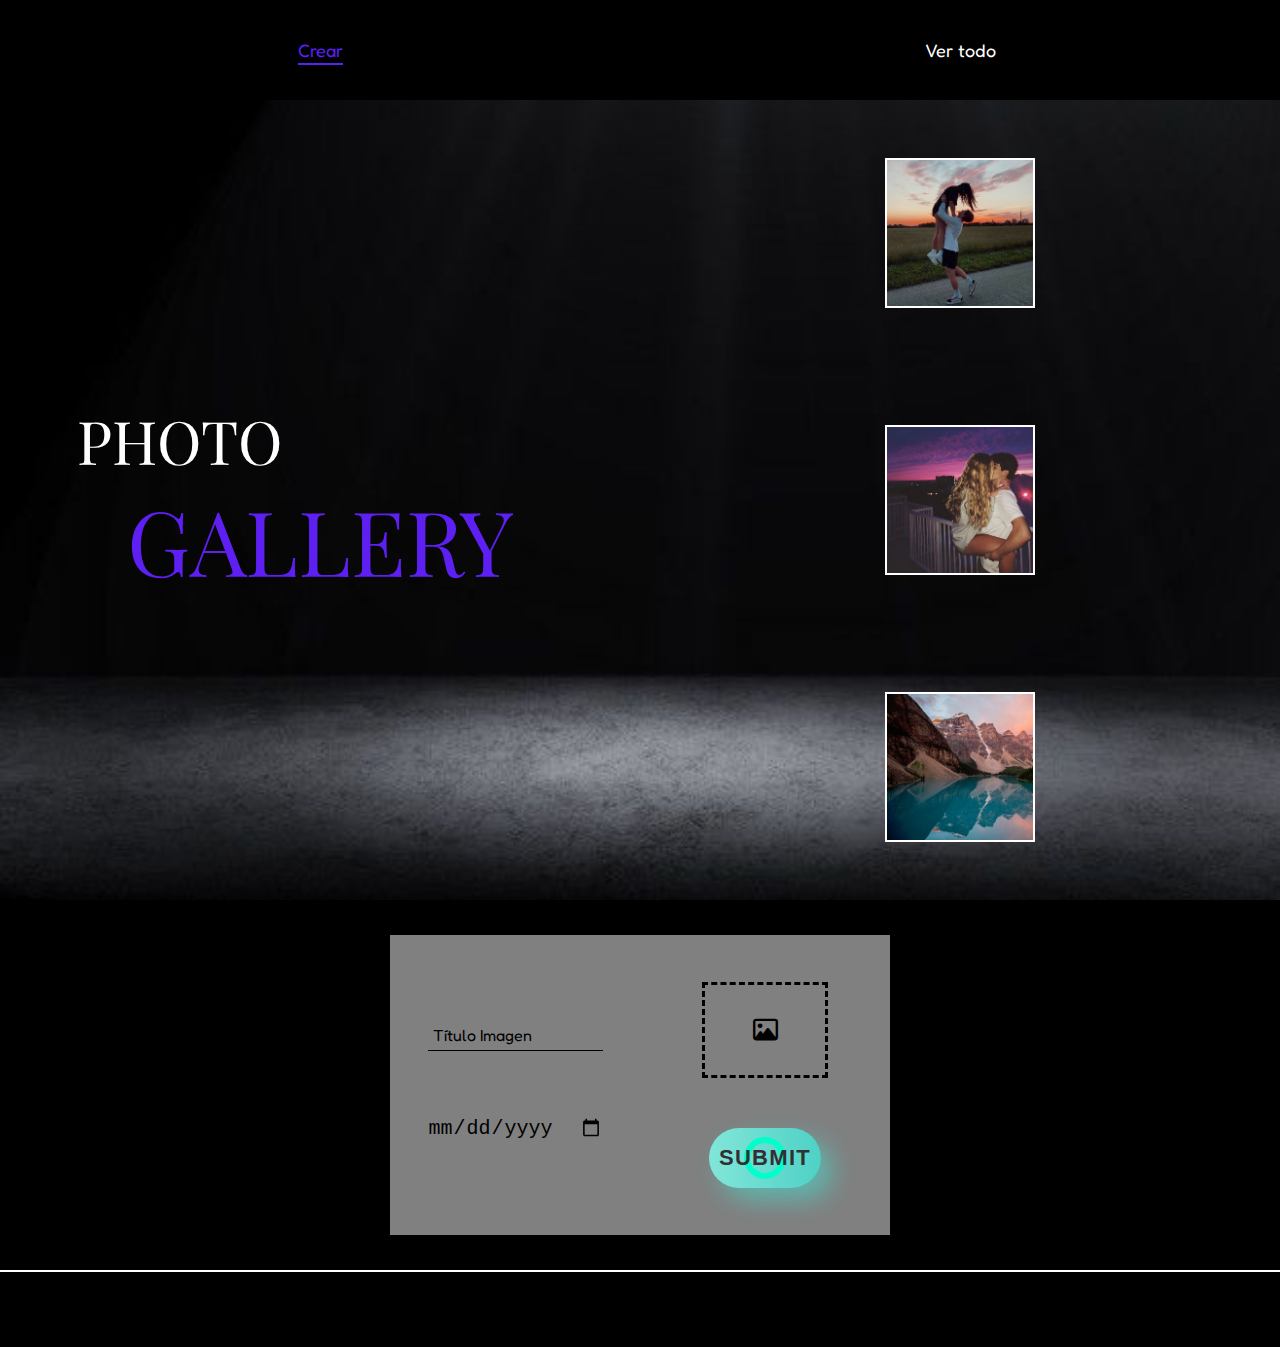
<file: index.html>
<!DOCTYPE html>
<html lang="en">
<head>
  <meta charset="UTF-8">
  <meta http-equiv="X-UA-Compatible" content="IE=edge">
  <meta name="viewport" content="width=device-width, initial-scale=1.0">
  <link rel="stylesheet" href="style.css">
  <link rel="shortcut icon" href="img/logo.png">

  <!-- Fonts -->

  <link rel="preconnect" href="https://fonts.googleapis.com">
  <link rel="preconnect" href="https://fonts.gstatic.com" crossorigin>
  <link href="https://fonts.googleapis.com/css2?family=Festive&family=Fredoka&family=Lobster&family=Montserrat:ital,wght@0,600;1,400&family=Roboto+Condensed:wght@300&display=swap" rel="stylesheet">
  
  <link rel="preconnect" href="https://fonts.googleapis.com">
  <link rel="preconnect" href="https://fonts.gstatic.com" crossorigin>
  <link href="https://fonts.googleapis.com/css2?family=Playfair+Display:ital@1&family=Rubik+Bubbles&display=swap" rel="stylesheet">

  <link rel="preconnect" href="https://fonts.googleapis.com">
  <link rel="preconnect" href="https://fonts.gstatic.com" crossorigin>
  <link href="https://fonts.googleapis.com/css2?family=Merriweather:wght@700&family=Playfair+Display:ital@1&family=Rubik+Bubbles&display=swap" rel="stylesheet">

  <!-- Cdn -->

  <link rel="stylesheet" href="https://cdnjs.cloudflare.com/ajax/libs/font-awesome/6.2.1/css/all.min.css">

  <title>Galería de Fotos || Javi Programeitor</title>
</head>
<body>
  <header class="portada-inicial">
    <nav class="navbar">
      <div class="cajita-principal">
        <a class="active" href="">Crear</a>
      </div>
      <div class="cajita-secundaria">
        <a href="./visualizar/index.html">Ver todo</a>
      </div>
    </nav>
    <div class="introduccion">
      <div class="titulo-introduccion">
        <span>PHOTO</span>
        <span>GALLERY</span>
      </div>
      <div class="animacion-introduccion">
        <div class="anima-1">
          <div class="caja caja-1">
            <div class="caras uno">
              <img src="img/img-carrusel/1/imagen-1.jpg" alt="">
            </div>
            <div class="caras dos">
              <img src="img/img-carrusel/1/imagen-2.jpg" alt="">
            </div>
            <div class="caras tres">
              <img src="img/img-carrusel/1/imagen-3.jpg" alt="">
            </div>
            <div class="caras cuatro">
              <img src="img/img-carrusel/1/imagen-4.jpg" alt="">
            </div>
          </div>
        </div>
        <div class="anima-2">

          <div class="caja caja-2">
            <div class="caras uno">
              <img src="img/img-carrusel/2/imagen-1.jpg" alt="">
            </div>
            <div class="caras dos">
              <img src="img/img-carrusel/2/imagen-2.jpg" alt="">
            </div>
            <div class="caras tres">
              <img src="img/img-carrusel/2/imagen-3.jpg" alt="">
            </div>
            <div class="caras cuatro">
              <img src="img/img-carrusel/2/imagen-4.jpg" alt="">
            </div>
          </div>
        </div>
        <div class="anima-3">
          <div class="caja caja-3">
            <div class="caras uno">
              <img src="img/img-carrusel/3/imagen-1.jpg" alt="">
            </div>
            <div class="caras dos">
              <img src="img/img-carrusel/3/imagen-2.jpg" alt="">
            </div>
            <div class="caras tres">
              <img src="img/img-carrusel/3/imagen-3.jpg" alt="">
            </div>
            <div class="caras cuatro">
              <img src="img/img-carrusel/3/imagen-4.jpg" alt="">
            </div>
          </div>
        </div>
      </div>
    </div>
  </header>
  <section class="container-section-principal">
    <article class="caja-formulario">
      <div class="difuminado">
        <div class="parte-1">
          <div class="cajita-titulo-imagen">
            <input type="text" name="titulo" id="titulo-imagen" class="titulo-imagen" placeholder=" " required>
            <label for="titulo-imagen">Título Imagen</label>
          </div>
          <input type="date" name="" id="" class="fecha" required>
        </div>
        <div class="parte-2">
          <div class="cajita-seleccionar-imagen">
            <input class="imagen" type="file" name="images[]">
            <i class="fa-regular fa-image"></i>
          </div>
          <div class="wrap boton-imagen">
            <button class="button">Submit</button>
          </div>
        </div>
      </div>
    </article>
  </section>
  <section class="container-section-secundaria">
    
  </section>

  <!-- Templates -->

  <template id="template-fotos-galeria">
    <div class="caja-fotos-galeria">
      <figure class="cajita-imagen-galeria">
        <img class="imagen-galeria" src="">
      </figure>
      <div class="desaparecer cajita-informacion-galeria">
        <span class="titulo-informacion-galeria"></span>
      </div>
      <figure class="desaparecer cajita-icon-eliminar">
        <i class="icon-eliminar fa-solid fa-x"></i>
      </figure>
    </div>
  </template>

  <script src="main.js"></script>
</body>
</html>
</file>
<file: style.css>
* {
  padding: 0;
  margin: 0;
}

:root {
  /* colores */

  --color-principal: #5D1FF2;

  /* medidas */

  --dado-tamaño-normal: 150px;
  --espacio: 50px;
}

body {
  background-color: black;
  font-family: 'Fredoka', sans-serif;
}

/* HEADERS */

.portada-inicial {
  height: 100vh;
}

/* Navbar */

.portada-inicial .navbar {
  display: flex;
}

.portada-inicial .navbar div {
  box-sizing: border-box;
  width: 50%;
  height: 100px;

  display: grid;
  place-content: center;
}

.portada-inicial .navbar div a {
  text-decoration: none;
  color: white;
  font-size: 18px;
}

.portada-inicial .navbar div .active {
  color: var(--color-principal);
  position: relative;
}

.portada-inicial .navbar div .active::after {
  content: "";
  width: 100%;
  height: 2px;
  background-color: var(--color-principal);

  position: absolute;
  bottom: -4px;
  left: 0;
}

.portada-inicial .navbar div a:not(.active) {
  position: relative;
  transition: 1s;
}

.portada-inicial .navbar div a:not(.active):hover {
  color: var(--color-principal);
  transition: 1s;
}

.portada-inicial .navbar div a:not(.active)::after {
  content: "";
  width: 0;
  height: 2px;
  background-color: var(--color-principal);

  position: absolute;
  bottom: -4px;
  right: 0;

  transition: 1s;
}

.portada-inicial .navbar div a:not(.active):hover::after {
  content: "";
  width: 100%;
  height: 2px;
  background-color: var(--color-principal);

  position: absolute;
  bottom: -4px;
  left: 0;

  transition: 1s;
}

/* Introduccion */

.portada-inicial .introduccion {
  width: 100%;
  height: calc(100% - 100px);
  background-image: url(img/fondo-oscuro.jpg);
  background-size: 100% 100%;
  background-repeat: no-repeat;
  background-attachment: fixed;

  display: flex;
}

.portada-inicial .introduccion div {
  width: 50%;
  height: 100%;
}

.portada-inicial .introduccion .titulo-introduccion {
  display: grid;
  place-content: center;
}

.portada-inicial .introduccion .titulo-introduccion span {
  color: white;
  font-family: 'Playfair Display', serif;
}

.portada-inicial .introduccion .titulo-introduccion span:nth-child(1) {
  font-size: 60px;
  transform: translateX(-50px);
}

.portada-inicial .introduccion .titulo-introduccion span:nth-child(2) {
  font-size: 90px;
  color: var(--color-principal);
}

.portada-inicial .introduccion .animacion-introduccion {
  height: 100%;
  display: flex;
  flex-direction: column;
  align-items: center;
  justify-content: center;
}

.portada-inicial .introduccion .animacion-introduccion > div {
  box-sizing: border-box;
  width: 100%;
  height: calc(100% / 3);

  display: flex;
  justify-content: center;
  align-items: center;
}

.portada-inicial .introduccion .caja {
  width: 0;
  height: 0;

  position: relative;
  transform-style: preserve-3d;
  animation-duration: 30s;
  animation-timing-function: linear;
  animation-iteration-count: infinite;

  display: flex;
  justify-content: center;
  align-items: center;
}

.portada-inicial .introduccion .caja-1 {
  animation-name: rotate;
  animation-duration: 30s;
}

.portada-inicial .introduccion .caja-2 {
  animation-name: rotate2;
  animation-duration: 15s;
}

.portada-inicial .introduccion .caja-3 {
  animation-name: rotate;
  animation-duration: 10s;
}

@keyframes rotate {
  0% {
    transform: rotate3d(0,0,0,0);
  }

  100% {
    transform: rotate3d(0,1,0,360deg);
  }
}

@keyframes rotate2 {
  0% {
    transform: rotate3d(0,1,0,360deg);
  }

  100% {
    transform: rotate3d(0,0,0,0);
  }
}

.portada-inicial .introduccion .caja .caras {
  width: var(--dado-tamaño-normal);
  height: var(--dado-tamaño-normal);
  box-sizing: border-box;
  background-color: purple;
  border: 2px solid white;
  position: absolute;
}

.portada-inicial .introduccion .caja .uno {
  transform: translateZ(calc((var(--dado-tamaño-normal) / 2) + var(--espacio)));
}

.portada-inicial .introduccion .caja .dos {
  transform: translateZ(calc(var(--dado-tamaño-normal) / 2)) translateX(calc((var(--dado-tamaño-normal) / 2) + var(--espacio))) translateZ(calc(var(--dado-tamaño-normal) / -2)) rotateY(90deg);
}

.portada-inicial .introduccion .caja .tres {
  transform: translateZ(calc(var(--dado-tamaño-normal) / 2)) translateX(calc((var(--dado-tamaño-normal) / -2) - var(--espacio))) translateZ(calc(var(--dado-tamaño-normal) / -2)) rotateY(90deg);
}

.portada-inicial .introduccion .caja .cuatro {
  transform: translateZ(calc((var(--dado-tamaño-normal) * -.5) - var(--espacio)));
}

.caras img {
  width: 100%;
  height: 100%;
}

/* CONTAINER SECTION PRINCIPAL */

/* Caja Formularios */

.container-section-principal {
  border-bottom: 2px solid white;
}

.container-section-principal .caja-formulario {
  display: flex;
  justify-content: center;
  align-items: center;

  margin: 35px 0;
}

.container-section-principal .caja-formulario .difuminado {
  height: 300px;
  width: 500px;
  background-color: gray;

  display: flex;
}

.container-section-principal .caja-formulario .difuminado > div {
  width: 50%;
  height: 100%;

  display: flex;
  flex-direction: column;
  align-items: center;
  justify-content: center;
  gap: 50px;
}

/* titulo de la imagen */

.container-section-principal .caja-formulario .difuminado .parte-1 .cajita-titulo-imagen {
  position: relative;
  width: 70%;
}

.container-section-principal .caja-formulario .difuminado .parte-1 .cajita-titulo-imagen .titulo-imagen {
  box-sizing: border-box;
  width: 100%;
  background: none;
  padding: 10px;
  border: none;
  outline: none;
  border-bottom: 1px solid black;
  cursor: pointer;
}

.container-section-principal .caja-formulario .difuminado .parte-1 .cajita-titulo-imagen label {
  color: black;
  cursor: pointer;
  position: absolute;
  top: 0;
  left: 5px;
  transform: translateY(10px);
  transition: transform .5s, color .3s;
}

.container-section-principal .caja-formulario .difuminado .parte-1 .cajita-titulo-imagen .titulo-imagen:focus + label, 
.container-section-principal .caja-formulario .difuminado .parte-1 .cajita-titulo-imagen .titulo-imagen:not(:placeholder-shown) + label {
  transform: translateY(-12px) scale(.8);
  left: 5px;
  transform-origin: top left;
  color: var(--color-principal);

  transition: transform .5s, color .3s;
}

/* fecha de la imagen */

.container-section-principal .caja-formulario .difuminado .parte-1 .fecha {
  font-size: 20px;
  padding: 15px;
  background: none;
  border: none;
}

.container-section-principal .caja-formulario .difuminado .parte-1 .fecha:focus {
  color: var(--color-principal);
}

/* seleccionar la imagen */

.container-section-principal .caja-formulario .difuminado .parte-2 .cajita-seleccionar-imagen {
  width: 120px;
  height: 90px;
  border: 3px dashed black;

  display: grid;
  place-content: center;

  cursor: pointer;
}

.container-section-principal .caja-formulario .difuminado .parte-2  .cajita-seleccionar-imagen .fa-image {
  font-size: 25px;
}

.container-section-principal .caja-formulario .difuminado .parte-2 .cajita-seleccionar-imagen .imagen {
  display: none;
}

/* boton seleccionar imagen */

.wrap {
  display: flex;
  align-items: center;
  justify-content: center;
}

.button {
  min-height: 60px;
  font-family: 'Nunito', sans-serif;
  font-size: 22px;
  text-transform: uppercase;
  letter-spacing: 1.3px;
  font-weight: 700;
  color: #313133;
  background: #4FD1C5;
  background: linear-gradient(90deg, rgba(129,230,217,1) 0%, rgba(79,209,197,1) 100%);
  border: none;
  border-radius: 1000px;
  box-shadow: 12px 12px 24px rgba(79,209,197,.64);
  transition: all 0.3s ease-in-out 0s;
  cursor: pointer;
  outline: none;
  position: relative;
  z-index: 5;
  padding: 10px;
  }

button::before {
content: '';
  border-radius: 1000px;
  min-width: calc(100% + 12px);
  min-height: calc(60px + 12px);
  border: 6px solid #00FFCB;
  box-shadow: 0 0 60px rgba(0,255,203,.64);
  position: absolute;
  top: 50%;
  left: 50%;
  transform: translate(-50%, -50%);
  opacity: 0;
  transition: all .3s ease-in-out 0s;
}

.button:hover, .button:focus {
  color: #313133;
  transform: translateY(-6px);
}

button:hover::before, button:focus::before {
  opacity: 1;
}

button::after {
  content: '';
  width: 30px; height: 30px;
  border-radius: 100%;
  border: 6px solid #00FFCB;
  position: absolute;
  z-index: -1;
  top: 50%;
  left: 50%;
  transform: translate(-50%, -50%);
  animation: ring 1.5s infinite;
}

button:hover::after, button:focus::after {
  animation: none;
  display: none;
}

@keyframes ring {
  0% {
    width: 60px;
    height: 30px;
    opacity: 1;
  }
  100% {
    width: 140px;
    height: 100px;
    opacity: 0;
  }
}


/* CONTAINER SECTION SECUNDARIO */

.container-section-secundaria {
  margin-top: 25px;
  margin-bottom: 50px;
  width: 100%;

  display: flex;
  justify-content: center;
  flex-wrap: wrap;
  gap: 8px;
}

/* caja fotos galeria */

.caja-fotos-galeria {
  width: 300px;
  height: 250px;

  border-radius: 10px;
  border: 2px solid white;
  z-index: 2;

  position: relative;
}

.caja-fotos-galeria > div {
  display: inline-block;
  box-sizing: border-box;
  width: 100%;

  position: absolute;
  bottom: 50px;
}

.caja-fotos-galeria .cajita-informacion-galeria .titulo-informacion-galeria {
  display: inline-block;
  font-family: 'Merriweather', serif;
  width: 100%;
  color: white;
  text-align: center;
}

.caja-fotos-galeria .cajita-imagen-galeria {
  box-sizing: border-box;
  width: 100%;
  height: 100%;

  cursor: pointer;
  transition: 3s;
}


.caja-fotos-galeria .cajita-imagen-galeria img {
  width: 100%;
  height: 100%;
  object-fit: cover;
  object-position: top;
  border-radius: 10px;

  transition: .3s;
}

.efecto {
  filter: grayscale(100%);
}

.caja-fotos-galeria .cajita-icon-eliminar {
  position: absolute;
  top: 20px;
  right: 25px;
}

.caja-fotos-galeria .cajita-icon-eliminar .icon-eliminar {
  color: red;
  font-size: 25px;

  transition: .3s;
}

.desaparecer {
  display: none !important;
  transition: .3s;
}
</file>
